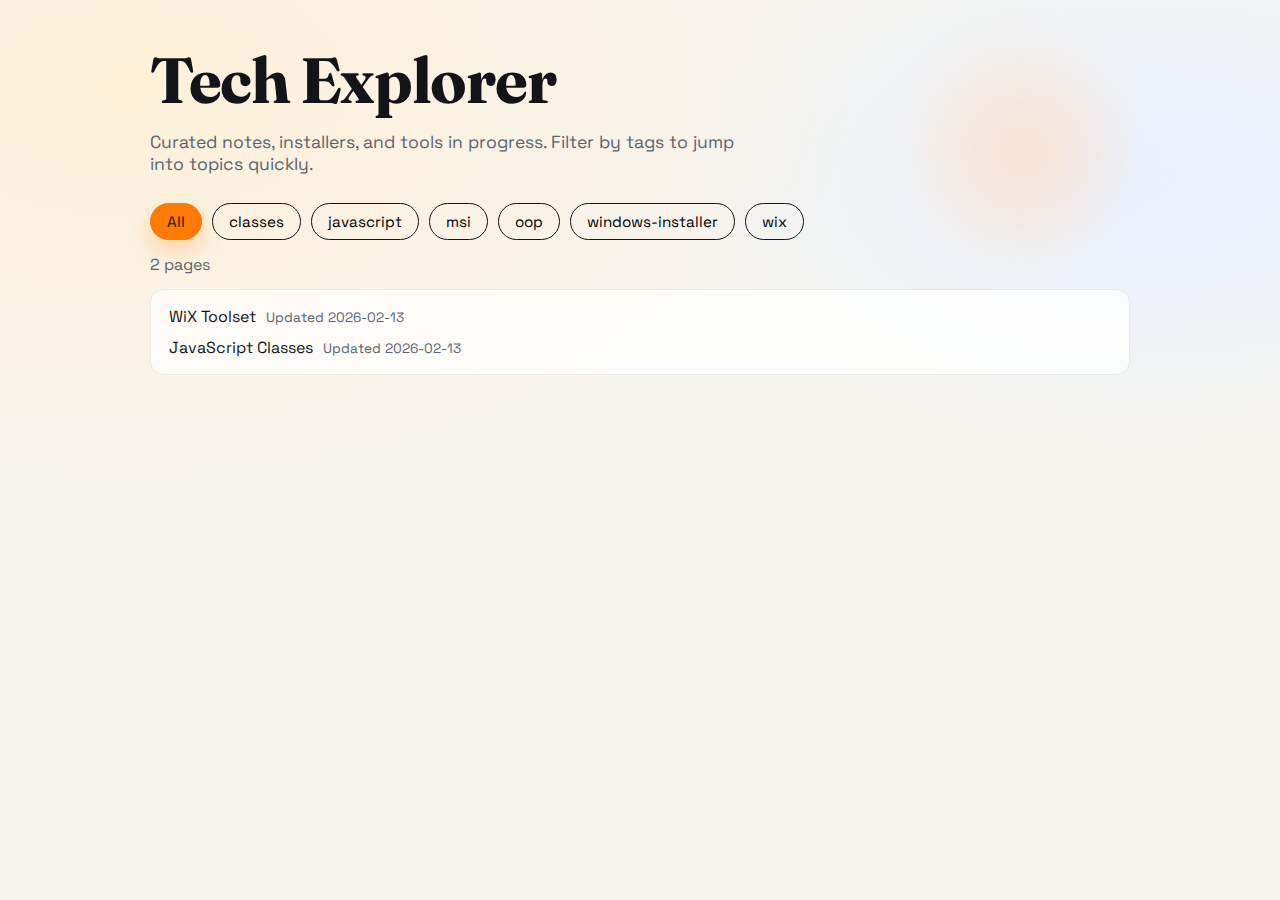
<file: docs/index.html>
<!DOCTYPE html>
<html lang="en">
<head>
    <meta charset="UTF-8">
    <meta name="viewport" content="width=device-width, initial-scale=1.0">
    <title>Tech Explorer</title>
    <link rel="preconnect" href="https://fonts.googleapis.com">
    <link rel="preconnect" href="https://fonts.gstatic.com" crossorigin>
    <link href="https://fonts.googleapis.com/css2?family=Fraunces:wght@400;600;700&family=Space+Grotesk:wght@400;500;600&display=swap" rel="stylesheet">
    <link rel="stylesheet" href="css/main.css">
</head>
<body class="home">
    <div class="glow" aria-hidden="true"></div>
    <div class="page">
        <header>
            <h1 class="title">Tech Explorer</h1>
            <p class="subtitle">Curated notes, installers, and tools in progress. Filter by tags to jump into topics quickly.</p>
        </header>

        <div class="filters" id="filters"></div>
        <div class="count" id="count"></div>

        <ul class="link-list" id="linkList">
            <li class="link-item">
                <a href="wix-toolset.html" data-tags="wix,msi,windows-installer">WiX Toolset <span>Updated 2026-02-13</span></a>
            </li>
            <li class="link-item">
                <a href="javascript-classes.html" data-tags="javascript,classes,oop">JavaScript Classes <span>Updated 2026-02-13</span></a>
            </li>
        </ul>
    </div>

    <script>
        const filtersEl = document.getElementById("filters");
        const countEl = document.getElementById("count");
        const items = Array.from(document.querySelectorAll(".link-item"));
        let currentTag = "all";

        const getTags = (anchor) => {
            const raw = anchor.dataset.tags || "";
            return raw.split(",").map((tag) => tag.trim()).filter(Boolean);
        };

        const buildTagButton = (tag) => {
            const button = document.createElement("button");
            button.type = "button";
            button.className = "filter-btn";
            button.textContent = tag === "all" ? "All" : tag;
            button.dataset.tag = tag;
            button.addEventListener("click", () => {
                currentTag = tag;
                updateFilters();
                applyFilter();
            });
            return button;
        };

        const updateFilters = () => {
            filtersEl.querySelectorAll("button").forEach((btn) => {
                btn.classList.toggle("active", btn.dataset.tag === currentTag);
            });
        };

        const applyFilter = () => {
            let visibleCount = 0;
            items.forEach((item) => {
                const tags = getTags(item.querySelector("a"));
                const matches = currentTag === "all" || tags.includes(currentTag);
                item.classList.toggle("hidden", !matches);
                if (matches) {
                    visibleCount += 1;
                }
            });
            countEl.textContent = `${visibleCount} page${visibleCount === 1 ? "" : "s"}`;
        };

        const initialize = () => {
            const tagSet = new Set();
            items.forEach((item) => {
                getTags(item.querySelector("a")).forEach((tag) => tagSet.add(tag));
            });

            filtersEl.innerHTML = "";
            filtersEl.appendChild(buildTagButton("all"));
            Array.from(tagSet).sort().forEach((tag) => {
                filtersEl.appendChild(buildTagButton(tag));
            });

            updateFilters();
            applyFilter();
        };

        initialize();
    </script>
</body>
</html>
</file>
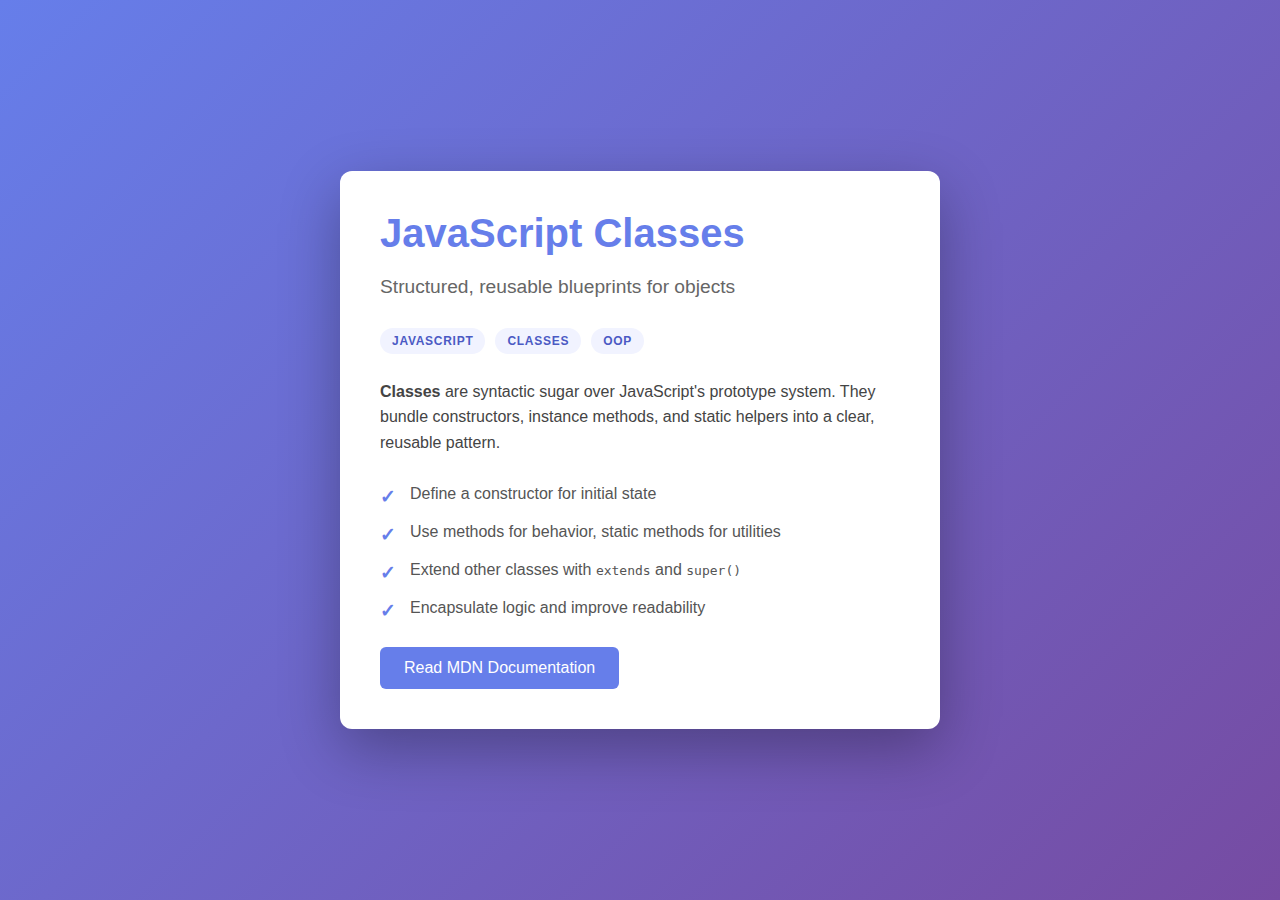
<file: docs/javascript-classes.html>
<!DOCTYPE html>
<html lang="en">
<head>
    <meta charset="UTF-8">
    <meta name="viewport" content="width=device-width, initial-scale=1.0">
    <title>JavaScript Classes - Quick Guide</title>
    <link rel="stylesheet" href="css/main.css">
</head>
<body class="article">
    <div class="container">
        <h1>JavaScript Classes</h1>
        <div class="subtitle">Structured, reusable blueprints for objects</div>

        <div class="tag-list" aria-label="Tags">
            <span class="tag">javascript</span>
            <span class="tag">classes</span>
            <span class="tag">oop</span>
        </div>

        <p>
            <strong>Classes</strong> are syntactic sugar over JavaScript's prototype system. They bundle
            constructors, instance methods, and static helpers into a clear, reusable pattern.
        </p>

        <ul class="features">
            <li>Define a constructor for initial state</li>
            <li>Use methods for behavior, static methods for utilities</li>
            <li>Extend other classes with <code>extends</code> and <code>super()</code></li>
            <li>Encapsulate logic and improve readability</li>
        </ul>

        <a href="https://developer.mozilla.org/en-US/docs/Web/JavaScript/Reference/Classes" class="link" target="_blank">Read MDN Documentation</a>
    </div>
</body>
</html>
</file>
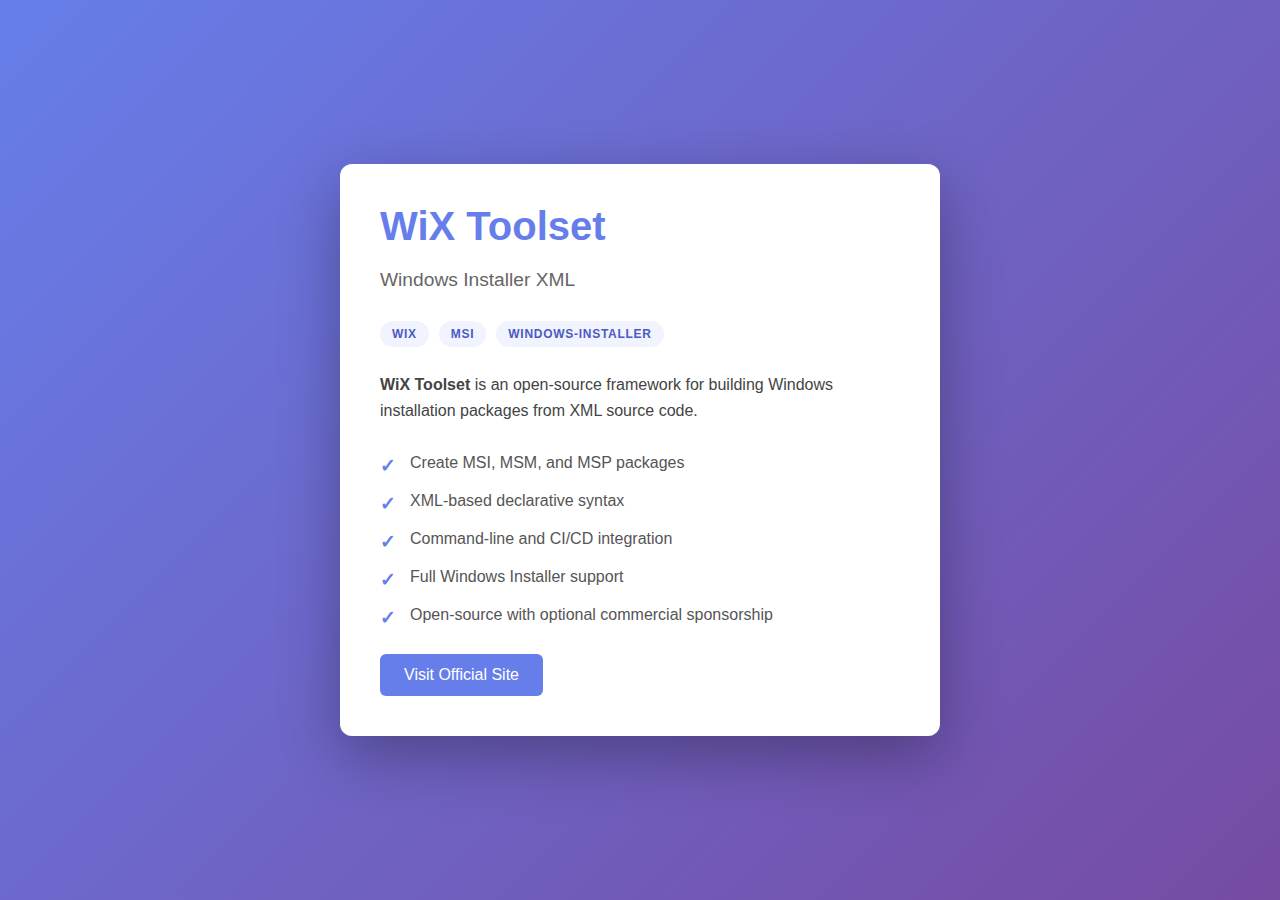
<file: docs/wix-toolset.html>
<!DOCTYPE html>
<html lang="en">
<head>
    <meta charset="UTF-8">
    <meta name="viewport" content="width=device-width, initial-scale=1.0">
    <title>WiX Toolset - Introduction</title>
    <link rel="stylesheet" href="css/main.css">
</head>
<body class="article">
    <div class="container">
        <h1>WiX Toolset</h1>
        <div class="subtitle">Windows Installer XML</div>

        <div class="tag-list" aria-label="Tags">
            <span class="tag">wix</span>
            <span class="tag">msi</span>
            <span class="tag">windows-installer</span>
        </div>
        
        <p>
            <strong>WiX Toolset</strong> is an open-source framework for building Windows
  installation packages from XML source code.
        </p>
        
        <ul class="features">
            <li>Create MSI, MSM, and MSP packages</li>
            <li>XML-based declarative syntax</li>
            <li>Command-line and CI/CD integration</li>
            <li>Full Windows Installer support</li>
            <li>Open-source with optional commercial sponsorship</li>
        </ul>
        
        <a href="https://wixtoolset.org" class="link" target="_blank">Visit Official Site</a>
    </div>
</body>
</html>
</file>
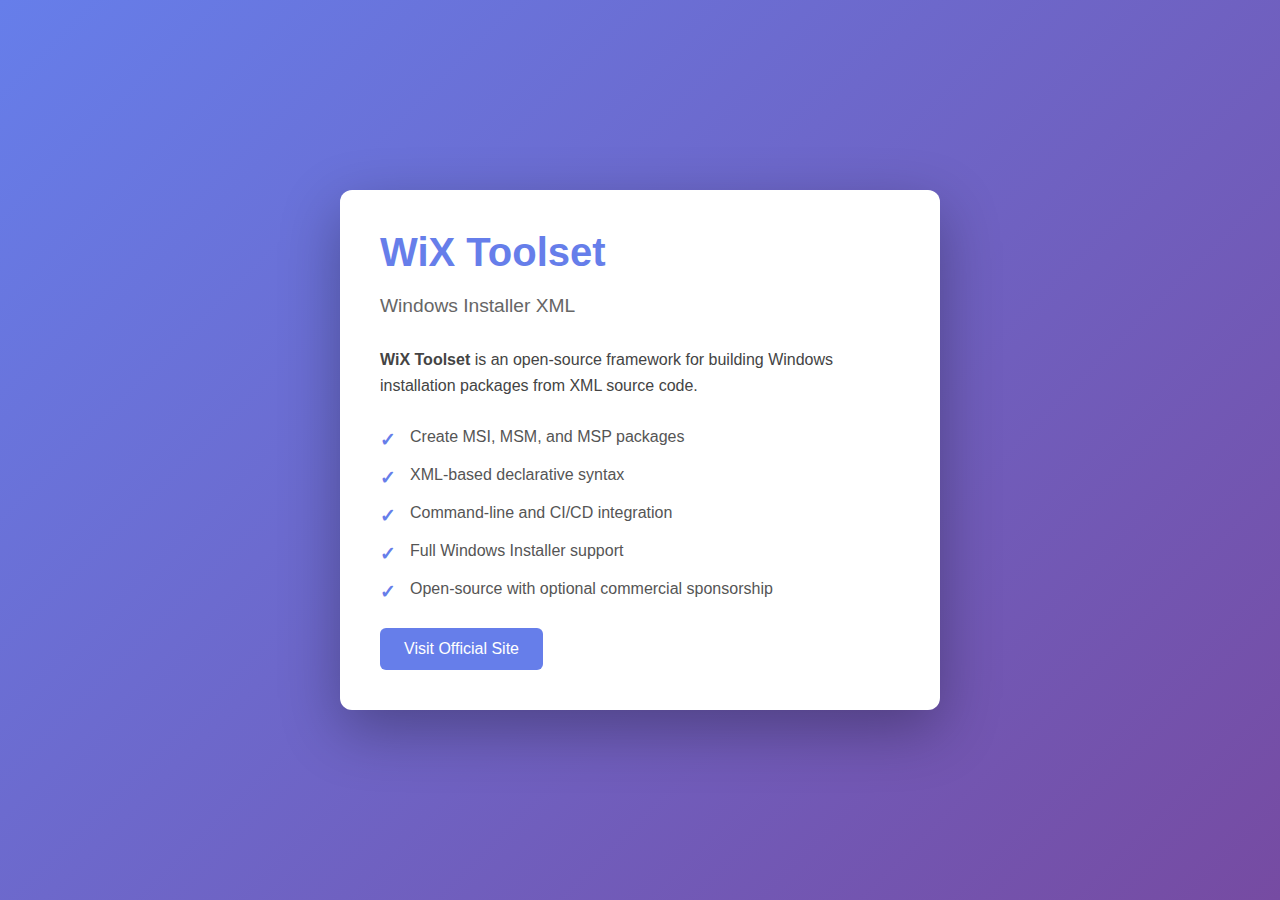
<file: www/wix-toolset.html>
<!DOCTYPE html>
<html lang="en">
<head>
    <meta charset="UTF-8">
    <meta name="viewport" content="width=device-width, initial-scale=1.0">
    <title>WiX Toolset - Introduction</title>
    <style>
        * {
            margin: 0;
            padding: 0;
            box-sizing: border-box;
        }
        body {
            font-family: 'Segoe UI', Tahoma, Geneva, Verdana, sans-serif;
            background: linear-gradient(135deg, #667eea 0%, #764ba2 100%);
            min-height: 100vh;
            display: flex;
            justify-content: center;
            align-items: center;
            padding: 20px;
        }
        .container {
            background: white;
            border-radius: 12px;
            padding: 40px;
            max-width: 600px;
            box-shadow: 0 20px 60px rgba(0,0,0,0.3);
        }
        h1 {
            color: #667eea;
            margin-bottom: 20px;
            font-size: 2.5em;
        }
        .subtitle {
            color: #666;
            font-size: 1.2em;
            margin-bottom: 30px;
        }
        p {
            color: #444;
            line-height: 1.6;
            margin-bottom: 20px;
        }
        .features {
            list-style: none;
            margin-top: 20px;
        }
        .features li {
            padding: 10px 0;
            padding-left: 30px;
            position: relative;
            color: #555;
        }
        .features li:before {
            content: "✓";
            position: absolute;
            left: 0;
            color: #667eea;
            font-weight: bold;
            font-size: 1.2em;
        }
        .link {
            display: inline-block;
            margin-top: 20px;
            padding: 12px 24px;
            background: #667eea;
            color: white;
            text-decoration: none;
            border-radius: 6px;
            transition: background 0.3s;
        }
        .link:hover {
            background: #764ba2;
        }
    </style>
</head>
<body>
    <div class="container">
        <h1>WiX Toolset</h1>
        <div class="subtitle">Windows Installer XML</div>
        
        <p>
            <strong>WiX Toolset</strong> is an open-source framework for building Windows
  installation packages from XML source code.
        </p>
        
        <ul class="features">
            <li>Create MSI, MSM, and MSP packages</li>
            <li>XML-based declarative syntax</li>
            <li>Command-line and CI/CD integration</li>
            <li>Full Windows Installer support</li>
            <li>Open-source with optional commercial sponsorship</li>
        </ul>
        
        <a href="https://wixtoolset.org" class="link" target="_blank">Visit Official Site</a>
    </div>
</body>
</html>
</file>
<file: docs/css/main.css>
* {
    margin: 0;
    padding: 0;
    box-sizing: border-box;
}

:root {
    --ink: #12141a;
    --muted: #5b6272;
    --paper: #f6f4ef;
    --accent: #ff7a00;
    --accent-dark: #d85f00;
    --chip: #171923;
    --chip-ink: #f9f7f3;
    --glow: #ffd9b3;
}

body.home {
    font-family: "Fraunces", "Georgia", serif;
    color: var(--ink);
    background: radial-gradient(1200px 700px at 10% 10%, #fff1d8 0%, rgba(255,241,216,0) 60%),
                radial-gradient(900px 500px at 90% 20%, #e9f1ff 0%, rgba(233,241,255,0) 55%),
                var(--paper);
    min-height: 100vh;
    padding: 40px 20px 60px;
}

body.home .page {
    max-width: 980px;
    margin: 0 auto;
}

body.home header {
    display: flex;
    flex-direction: column;
    gap: 12px;
    margin-bottom: 28px;
}

body.home .title {
    font-size: clamp(2.4rem, 5vw, 4rem);
    letter-spacing: -0.02em;
}

body.home .subtitle {
    font-family: "Space Grotesk", "Trebuchet MS", sans-serif;
    color: var(--muted);
    font-size: 1.1rem;
    max-width: 620px;
}

body.home .filters {
    display: flex;
    flex-wrap: wrap;
    gap: 10px;
    margin: 20px 0 14px;
}

body.home .filter-btn {
    border: 1px solid var(--ink);
    border-radius: 999px;
    padding: 8px 16px;
    font-family: "Space Grotesk", "Trebuchet MS", sans-serif;
    font-size: 0.95rem;
    background: transparent;
    cursor: pointer;
    transition: transform 0.2s ease, background 0.2s ease, color 0.2s ease;
}

body.home .filter-btn:hover {
    transform: translateY(-2px);
    background: var(--ink);
    color: var(--paper);
}

body.home .filter-btn.active {
    background: var(--accent);
    color: var(--ink);
    border-color: var(--accent);
    box-shadow: 0 10px 20px rgba(255,122,0,0.25);
}

body.home .count {
    font-family: "Space Grotesk", "Trebuchet MS", sans-serif;
    color: var(--muted);
    margin-bottom: 14px;
}

body.home .link-list {
    list-style: none;
    display: grid;
    gap: 10px;
    margin-bottom: 24px;
    padding: 16px 18px;
    border-radius: 14px;
    border: 1px solid rgba(18,20,26,0.08);
    background: rgba(255,255,255,0.7);
    font-family: "Space Grotesk", "Trebuchet MS", sans-serif;
}

body.home .link-list a {
    color: var(--ink);
    text-decoration: none;
    display: inline-flex;
    gap: 10px;
    align-items: baseline;
}

body.home .link-list span {
    color: var(--muted);
    font-size: 0.85rem;
}

body.home .link-item.hidden {
    display: none;
}

body.home .glow {
    position: absolute;
    width: 260px;
    height: 260px;
    background: radial-gradient(circle, var(--glow) 0%, rgba(255,217,179,0) 70%);
    filter: blur(10px);
    z-index: -1;
    top: 20px;
    right: 10%;
    opacity: 0.6;
}

body.home .status {
    font-family: "Space Grotesk", "Trebuchet MS", sans-serif;
    color: var(--muted);
}

body.article {
    font-family: "Segoe UI", Tahoma, Geneva, Verdana, sans-serif;
    background: linear-gradient(135deg, #667eea 0%, #764ba2 100%);
    min-height: 100vh;
    display: flex;
    justify-content: center;
    align-items: center;
    padding: 20px;
}

body.article .container {
    background: white;
    border-radius: 12px;
    padding: 40px;
    max-width: 600px;
    box-shadow: 0 20px 60px rgba(0,0,0,0.3);
}

body.article h1 {
    color: #667eea;
    margin-bottom: 20px;
    font-size: 2.5em;
}

body.article .subtitle {
    color: #666;
    font-size: 1.2em;
    margin-bottom: 30px;
}

body.article .tag-list {
    display: flex;
    gap: 10px;
    flex-wrap: wrap;
    margin-bottom: 25px;
}

body.article .tag {
    font-size: 0.75em;
    letter-spacing: 0.06em;
    text-transform: uppercase;
    padding: 6px 12px;
    border-radius: 999px;
    background: #f1f3ff;
    color: #4b5ac4;
    font-weight: 600;
}

body.article p {
    color: #444;
    line-height: 1.6;
    margin-bottom: 20px;
}

body.article .features {
    list-style: none;
    margin-top: 20px;
}

body.article .features li {
    padding: 10px 0;
    padding-left: 30px;
    position: relative;
    color: #555;
}

body.article .features li:before {
    content: "\2713";
    position: absolute;
    left: 0;
    color: #667eea;
    font-weight: bold;
    font-size: 1.2em;
}

body.article .link {
    display: inline-block;
    margin-top: 20px;
    padding: 12px 24px;
    background: #667eea;
    color: white;
    text-decoration: none;
    border-radius: 6px;
    transition: background 0.3s;
}

body.article .link:hover {
    background: #764ba2;
}

@media (max-width: 700px) {
    body.home {
        padding: 28px 16px 50px;
    }
}
</file>
